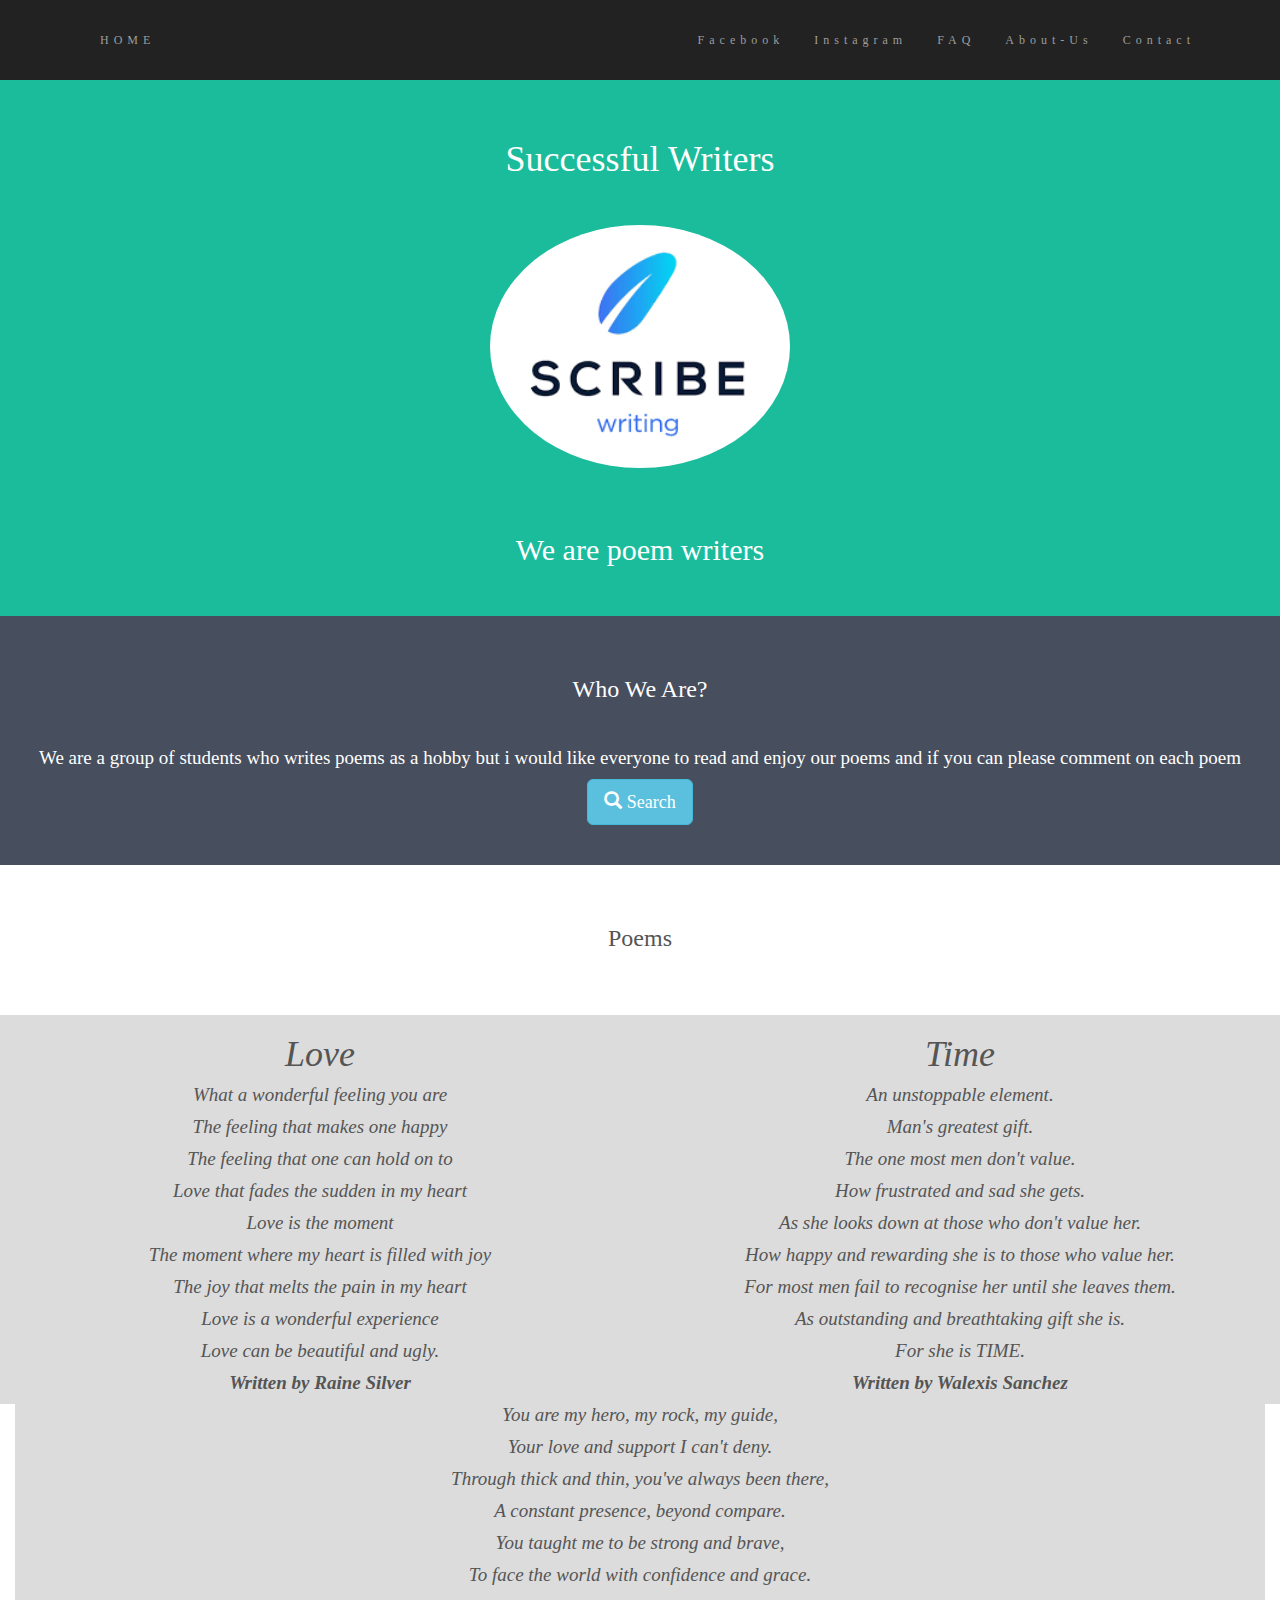
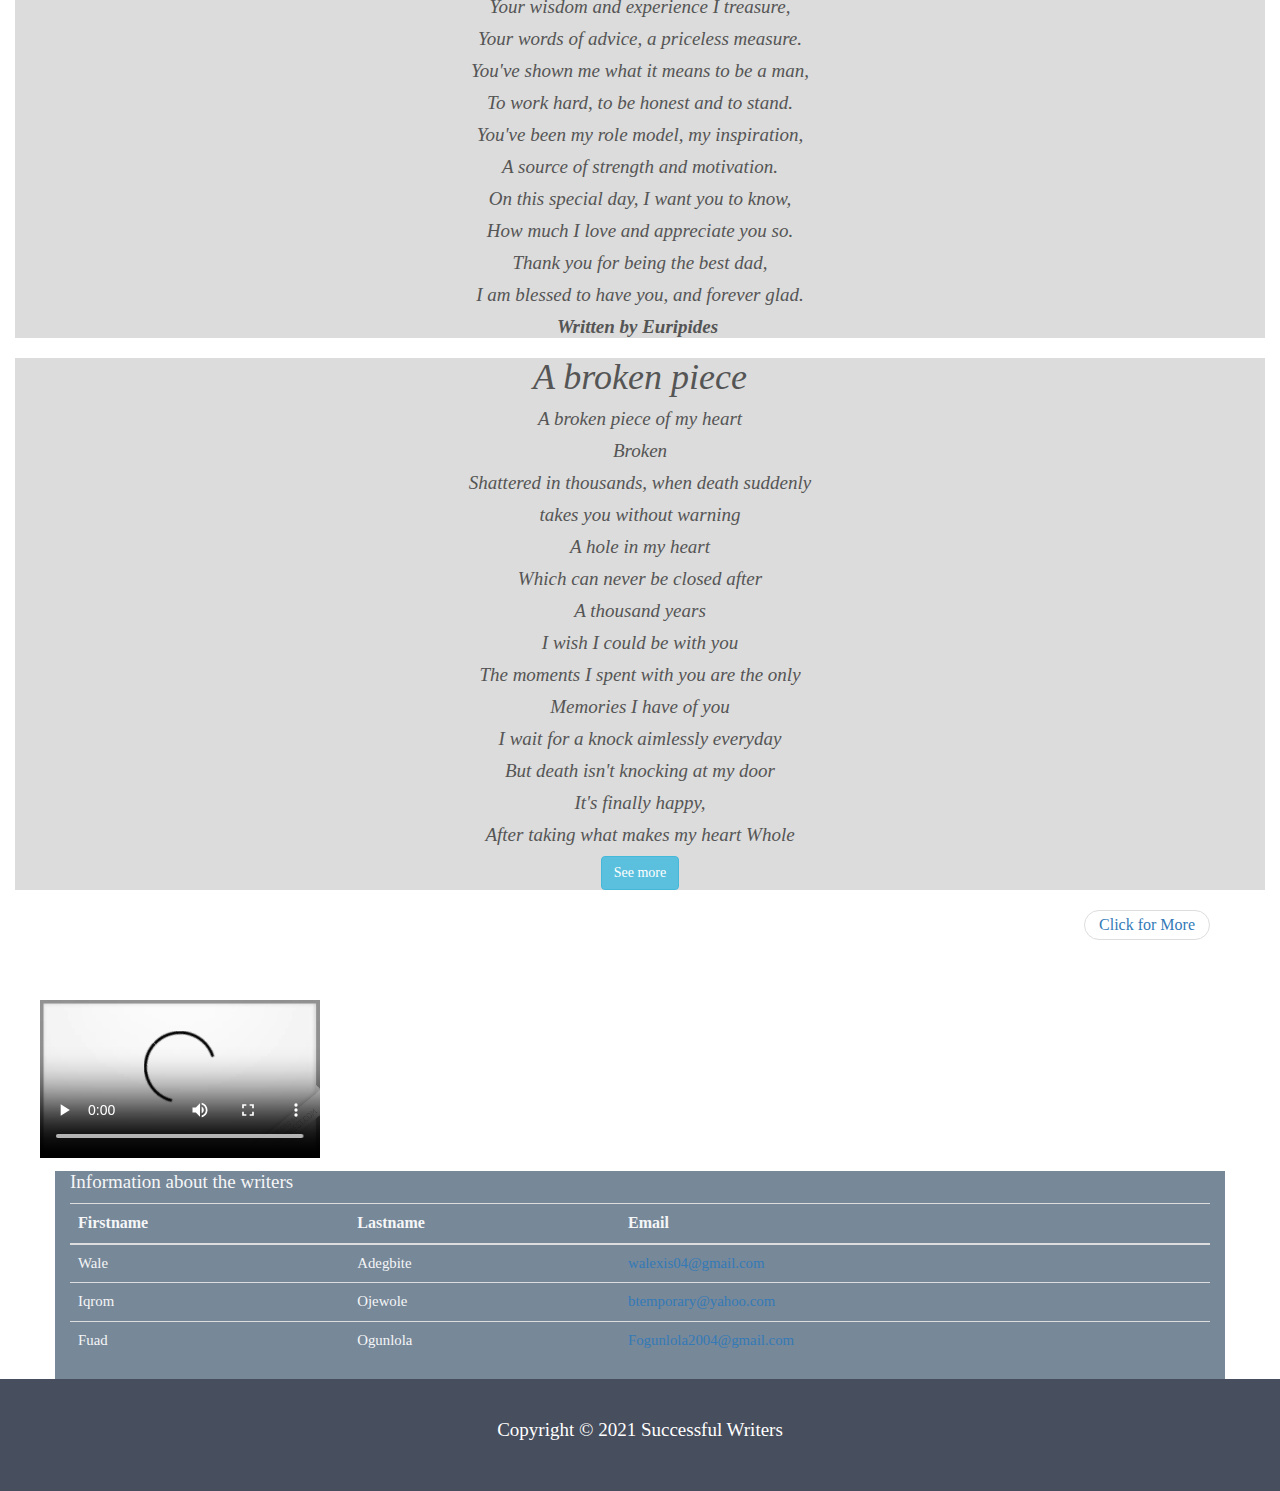
<file: index.html>
<!DOCTYPE html>
<html lang="en">
<head>
  <link rel="shortcut icon" href="ee.ico">
  <title>Poetry</title>
  <meta charset="utf-8">
   <meta http-equiv="X-UA-Compatible" content="IE=Edge">
  <meta name="viewport" content="height=device-height, initial-scale=1.0, maximum-scale=1.0, user-scalable=no">
  <link rel="stylesheet" href="css/bootstrap.min.css">
  <link href="http://fonts.googleapis.com/css?family=Montserrat" rel="stylesheet">
  <script src="js/jquery.min.js"></script>
  <script src="js/bootstrap.min.js"></script>

  <style>
  body {
      font: 16px Playfair, serif;
      color: #f5f6f7;
  }
  p {font-size: 19px;}
  .margin {
    margin-bottom: 45px;
   
    }
  .bg-1 { 
      background-color:#1abc9c; 
      color: #ffffff;   
  }
  .bg-2 { 
      background-color: #474e5d; 
      color: #ffffff;
  }
  .bg-3 { 
      background-color: white; 
      color: #555555;
  }
  .bg-4 { 
      background-color: #2f2f2f; 
      color: white;
  }
  .container-fluid {
      padding-top: 40px;
      padding-bottom: 40px;
  }
  .navbar {
      padding-top: 15px;
      padding-bottom: 15px;
      border: 0;
      border-radius: 0;
      margin-bottom: 0;
      font-size: 12px;
      letter-spacing: 5px;
  }
  .navbar-nav  li a:hover {
      color: #1abc9c !important;
  }
.fa
{
padding:15px;
font-size:25px;
color: #fff;
}

.fa:hover
{
color:d5d5d5;
text-decoration:none;
}
td{
  font-size: 14.8px;
}
#myBtn {
  display: none;
  position: fixed;
  bottom: 20px;
  right: 30px;
  z-index: 99;
  font-size: 18px;
  border: none;
  outline: none;
  background-color: rgb(209, 200, 200);
  color: aquamarine;
  cursor: pointer;
  padding: 15px;
  border-radius: 4px;
}

#myBtn:hover {
  background-color: rgb(10, 4, 4);
}
  </style>
</head>
<body>
<nav class="navbar navbar-inverse">
        <div class="container">
          <div class="navbar-header">
            <button type="button" class="navbar-toggle" data-toggle="collapse" data-target="#myNavbar">
              <span class="icon-bar"></span>
              <span class="icon-bar"></span>
              <span class="icon-bar"></span>                        
            </button>
              
            <a class="navbar-brand"></a>
          </div>
          <div class="collapse navbar-collapse" id="myNavbar">
            <ul class="nav navbar-nav">
                     <li><a href="index.html">HOME</a></li>    
            </ul>
            <ul class="nav navbar-nav navbar-right">
              <li><a href="https://www.facebook.com/Successful-writers-105832114371829" target="_blank"><span class="glyphicon glyphicon-facebook"></span>Facebook </a></li>
              <li><a href="https://www.instagram.com/successful_writers/" target="_blank"><span class="glyphicon glyphicon-instagram"></span>Instagram </a></li>
              <li><a href="FAQ.html" ></span>FAQ </a></li>
              <li><a href="About-Us.html" ></span>About-Us</a></li>
              <li><a href="CONTACT-US.html" ></span>Contact</a></li>
            </ul>
          </div>
        </div>
      </nav>
    
<div class="container-fluid bg-1 text-center">
  <h1 class="margin">Successful Writers</h1>
  <img src="image/o.png" class="img-responsive img-circle margin" style="display:inline" alt="Bird" width="300" height="300">
  <h2>We are poem writers</h2>
</div>

<div class="container-fluid bg-2 text-center">
  <h3 class="margin">Who We Are?</h3>
  <p>We are a group of students who writes poems as a hobby  but i would  like everyone to read and enjoy our poems and if you can please comment on each poem </p>
  <a href="https://www.google.com/search" class="btn btn-info btn-lg" target="_blank"><span class="glyphicon glyphicon-search"></span> Search</a>
</div>



<div class="container-fluid bg-3 text-center">    
<div class="row">
    <h3 class="margin">Poems</h3><br>
    <div class="col-sm-6" style="background-color:gainsboro;">
        <em><h1> Love</h1>   </em>
      <em><p>What a wonderful feeling you are</p></em>
      <em><p> The feeling that makes one happy</p></em>
      <em><p>The feeling that one can hold on to</p></em>
      <em><p>Love that fades the sudden in my heart </p></em>
      <em><p>Love is the moment</p></em>
      <em><p>The moment where my heart is filled with joy </p></em>
      <em><p>The joy that melts the pain in my heart </p></em>
      <em><p>Love is a wonderful experience </p></em>
     <em><p>Love can be beautiful and ugly.</p></em> 
    <b><em><p>Written by Raine Silver</p></em></b> 
    </div>

    <div class="col-sm-6" style="background-color:gainsboro;">
      <em><h1>Time</h1></em>
      <em><p> An unstoppable element.</p></em>
      <em><p>  Man's greatest gift.</p></em>
      <em><p> The one most men don't value.</p></em>
      <em><p> How frustrated and sad she gets.</p></em>
      <em><p>  As she looks down at those who don't value her.</p></em>
      <em><p>  How happy and rewarding she is to those who value her.</p></em>
      <em><p>  For most men fail to recognise her until she leaves them.</p></em>
      <em><p> As outstanding and breathtaking gift she is.</p></em>
     <em> <p>For she is TIME.</p></em>
    <b> <em><p>Written by Walexis Sanchez</p></em></b>
    </div>

  </div>

 <div class="col-sm-13" style="background-color:gainsboro;" font-size="12">   
<em><p>   You are my hero, my rock, my guide,</p></em>
<em><p> Your love and support I can't deny.</p></em>
<em><p> Through thick and thin, you've always been there,</p></em>
<em><p> A constant presence, beyond compare.</p></em>

<em><p> You taught me to be strong and brave,</p></em>
<em><p> To face the world with confidence and grace.</p></em>
<em><p> Your wisdom and experience I treasure,</p></em>
<em><p> Your words of advice, a priceless measure.</p></em>

<em><p> You've shown me what it means to be a man,</p></em>
<em><p> To work hard, to be honest and to stand.</p></em>
<em><p> You've been my role model, my inspiration,</p></em>
<em><p> A source of strength and motivation.</p></em>

<em><p> On this special day, I want you to know,</p></em>
<em><p> How much I love and appreciate you so.</p></em>
<em><p> Thank you for being the best dad,</p></em>
<em><p> I am blessed to have you, and forever glad.</p></em>
        <b> <em><p>  Written by Euripides </p></em></b>
    </div>

  <div class="col-sm-13" style="background-color:gainsboro;">                              
      <em><h1> A broken piece</h1></em>
      <em><p>  A broken piece of my heart</p></em>
      <em><p>   Broken</p></em>
      <em><p>  Shattered in thousands, when death suddenly</p></em>
      <em><p>  takes you without warning</p></em>
      <em><p>  A hole in my heart</p></em>
      <em><p> Which can never be closed after</p></em>
      <em><p>  A thousand years</p></em>
      <em><p> I wish I could be with you</p></em>
     <em> <p>The moments I spent with you are the only</p></em>
     <em><p>  Memories I have of you</p></em>
     <em><p>I wait for a knock aimlessly everyday </p></em>
    <em> <p> But death isn't knocking at my door</p></em>
    <em> <p> It's finally happy,</p></em>
    <em> <p> After taking what makes my heart Whole</p></em>

    <button type="button" class="btn btn-info" data-toggle="collapse" data-target="#demo">See more</button>
    <div id="demo" class="collapse out">
        <em> <p> I question death</p></em>
        <em> <p> But it never seems to answer me</p></em>
        <em> <p> Up till date I yearn for my heart to be</p></em>
        <em> <p> Whole again.</p></em>
        <b> <em><p>  Written by Raine Silver</p></em></b>
    </div>

    </div>

    <div class="container">                
      <ul class="pager">
        <li class="next"><a href="projectweb2.html">Click for More</a></li>
      </ul>
    </div>

</div>

<ul>
    <video src="video/vis.mp4" controls type="video/mp4"  width="280px" height="auto"></video>
</ul>

 
  <div class="container"  style="background-color:lightslategray;">
      
      <p>Information about the writers</p>            
      <table class="table ">
          <tr>
            <th>Firstname</th>
            <th>Lastname</th>
            <th>Email</th>
          </tr>
        <tbody>
          <tr>
            <td>Wale</td>
            <td>Adegbite</td>
            <td><a href="mailto:walexis04@gmail.com">walexis04@gmail.com</a></td>
          </tr>
          <tr>
            <td>Iqrom</td>
            <td>Ojewole</td>
            <td> <a href="mailto:btemporary@yahoo.com">btemporary@yahoo.com</a> </td>
          </tr>
          <tr>
            <td>Fuad</td>
            <td>Ogunlola</td>
           <td> <a href="mailto:Fogunlola2004@gmail.com">Fogunlola2004@gmail.com</a> </td>
          </tr>
        </tbody>
      </table>
    </div>
  

<button onclick="topFunction()" id="myBtn" title="Go to top">Top</button>
    <script>
      //Get the button
      var mybutton = document.getElementById("myBtn");
      
      // When the user scrolls down 20px from the top of the document, show the button
      window.onscroll = function() {scrollFunction()};
      
      function scrollFunction() {
        if (document.body.scrollTop > 20 || document.documentElement.scrollTop > 20) {
          mybutton.style.display = "block";
        } else {
          mybutton.style.display = "none";
        }
      }
      
      // When the user clicks on the button, scroll to the top of the document
      function topFunction() {
        document.body.scrollTop = 0;
        document.documentElement.scrollTop = 0;
      }
      </script>


<footer class="container-fluid bg-2 text-center">
 
     <p>Copyright © 2021 Successful Writers</p>


</footer>


</body>
</html>
</file>
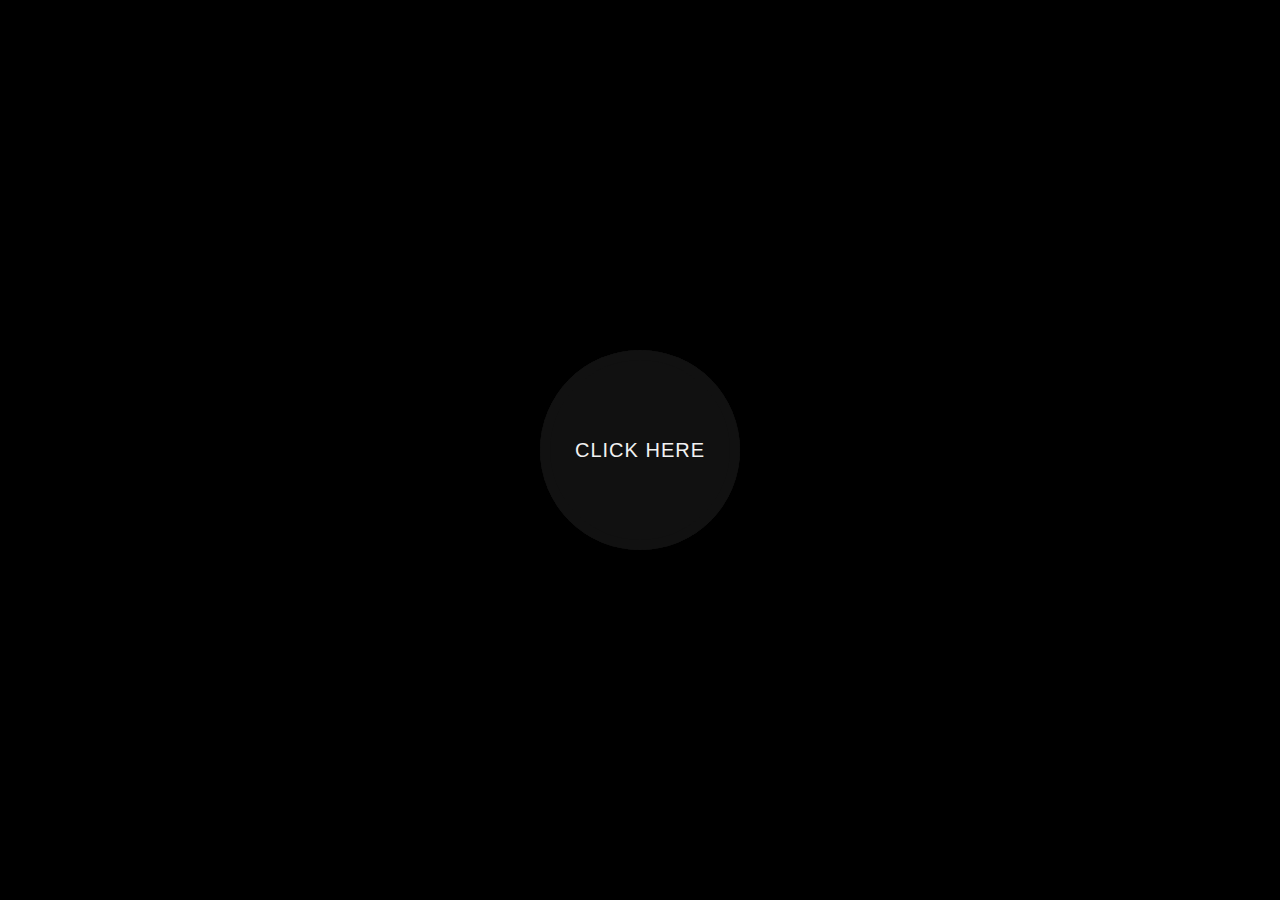
<file: colour effect/index.html>
<!DOCTYPE html>
<html lang="en" dir="ltr">
  <head>
    <meta charset="utf-8">
    <title>Gradient Color </title>
    <link rel="stylesheet" href="style.css">
    <meta name="viewport" content="width=device-width, initial-scale=1.0">
  </head>
  <body>
   <tr>
        <th><span><a href="C:\Users\USER\Desktop\project\projectweb.html"><h2></h2></a</span></th>
</tr>
      <span></span>
      </div>	
      <div class="outer circle">
        <button>Click Here</button>
        <span></span>
        <span></span>
      </div>
    </div>
  </body>
</html>
</file>
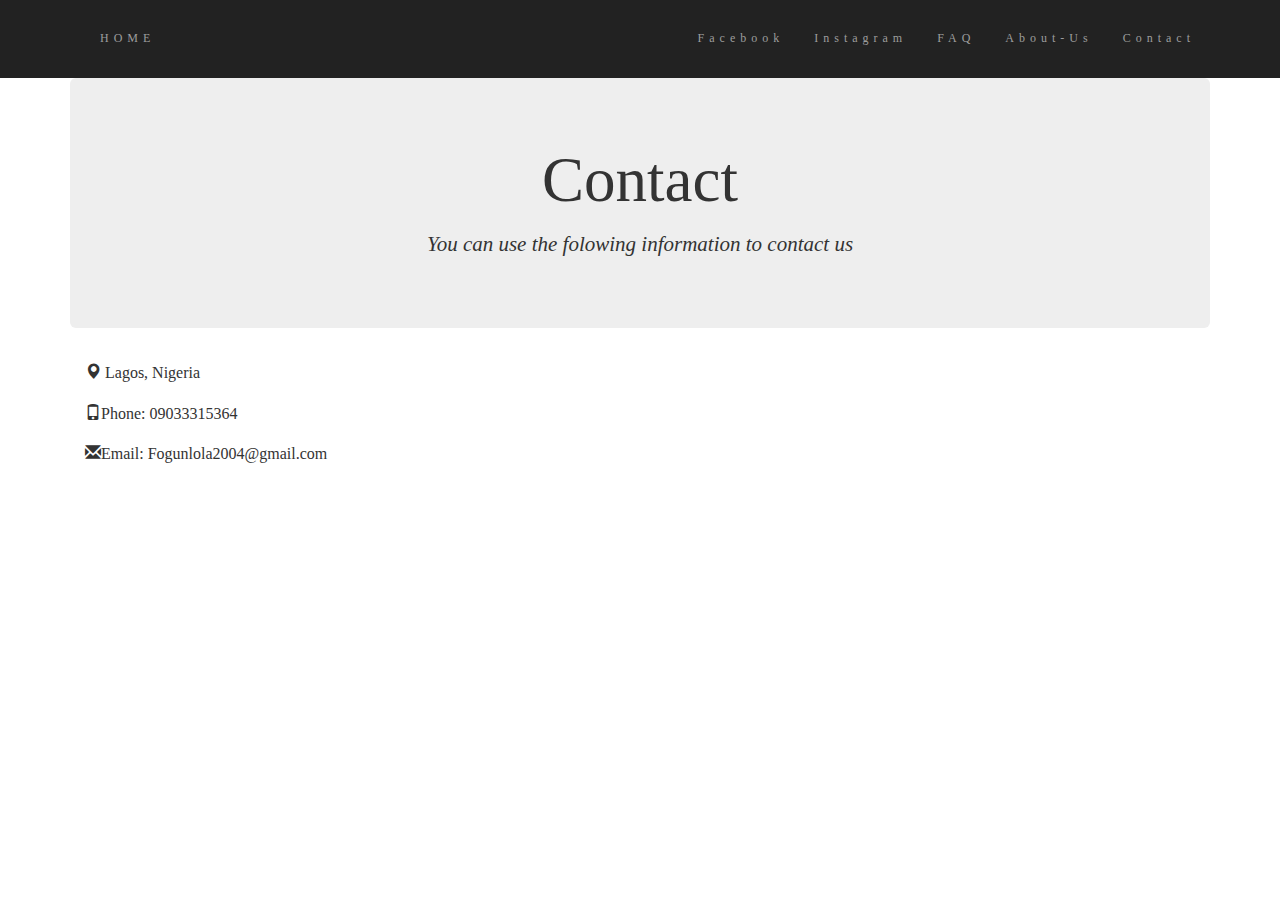
<file: CONTACT-US.html>
<!DOCTYPE html>
<html lang="en">
<head>
  <link rel="shortcut icon" href="ee.ico">
  <title>Contact</title>
  <meta charset="utf-8">
   <meta http-equiv="X-UA-Compatible" content="IE=Edge">
  <meta name="viewport" content="height=device-height, initial-scale=1.0, maximum-scale=1.0, user-scalable=no">
  <link rel="stylesheet" href="css/bootstrap.min.css">
  <link href="http://fonts.googleapis.com/css?family=Montserrat" rel="stylesheet">
  <script src="js/jquery.min.js"></script>
  <script src="js/bootstrap.min.js"></script>

  <style>
  body {
    font: 14px Playfair, serif;
      line-height: 1.9;
    
  }
  p {font-size: 16px;}
  .margin {
    margin-bottom: 45px;
   
    }
  .bg-1 { 
      background-color:#1abc9c; 
      color: #1b1717;   
   
  }
  .bg-2 { 
      background-color: #474e5d; 
      color: #ffffff;
 
  }
  .bg-3 { 
    
      color: #555555;
  }
  .bg-4 { 
      background-color: #2f2f2f; 
      color: rgb(216, 13, 13);
  }
  .container-fluid {
      padding-top: 120px;
      padding-bottom: 115px;

  }
  .navbar {
      padding-top: 13px;
      padding-bottom: 15px;
      border: 0;
      border-radius: 0;
      margin-bottom: 0;
      font-size: 12px;
      letter-spacing: 5px;
  }
  .navbar-nav  li a:hover {
      color: #1abc9c !important;
  }
.fa
{
padding:15px;
font-size:25px;
color: rgb(167, 18, 18);
}

.fa:hover
{
color:d5d5d5;
text-decoration:none;
}

  </style>
</head>
<body>
    <nav class="navbar navbar-inverse  ">
        <div class="container">
          <div class="navbar-header">
            <button type="button" class="navbar-toggle" data-toggle="collapse" data-target="#myNavbar">
              <span class="icon-bar"></span>
              <span class="icon-bar"></span>
              <span class="icon-bar"></span>                        
            </button>
              
            <a class="navbar-brand"></a>
          </div>
          <div class="collapse navbar-collapse" id="myNavbar">
            <ul class="nav navbar-nav">
                     <li><a href="index.html">HOME</a></li>    
            </ul>
            <ul class="nav navbar-nav navbar-right">
              <li><a href="https://www.facebook.com/Successful-writers-105832114371829" target="_blank"><span class="glyphicon glyphicon-facebook"></span>Facebook </a></li>
              <li><a href="https://www.instagram.com/successful_writers/" target="_blank"><span class="glyphicon glyphicon-instagram"></span>Instagram </a></li>
              <li><a href="FAQ.html" ></span>FAQ </a></li>
              <li><a href="About-Us.html" ></span>About-Us </a></li>
              <li><a href="CONTACT-US.html" ></span>Contact </a></li>
            </ul>
          </div>
        </div>
      </nav>
  <div class="container">
    <div class="jumbotron">
          <h1 class="text-center">Contact</h1>
          <p class="text-center"><em>You can use the folowing information to contact us</em></p>
    </div>
    <div id="contact" class="container">
          
        
          <div class="row">
            <div class="col-md-4">
              <p><span class="glyphicon glyphicon-map-marker"></span> Lagos, Nigeria</p>
              <p><span class="glyphicon glyphicon-phone"></span>Phone: 09033315364</p>
              <p><span class="glyphicon glyphicon-envelope"></span>Email: Fogunlola2004@gmail.com</p>	   
            </div>
          
            </div>
          </div>
          </div>

 

    
</body> 
</html>
</file>
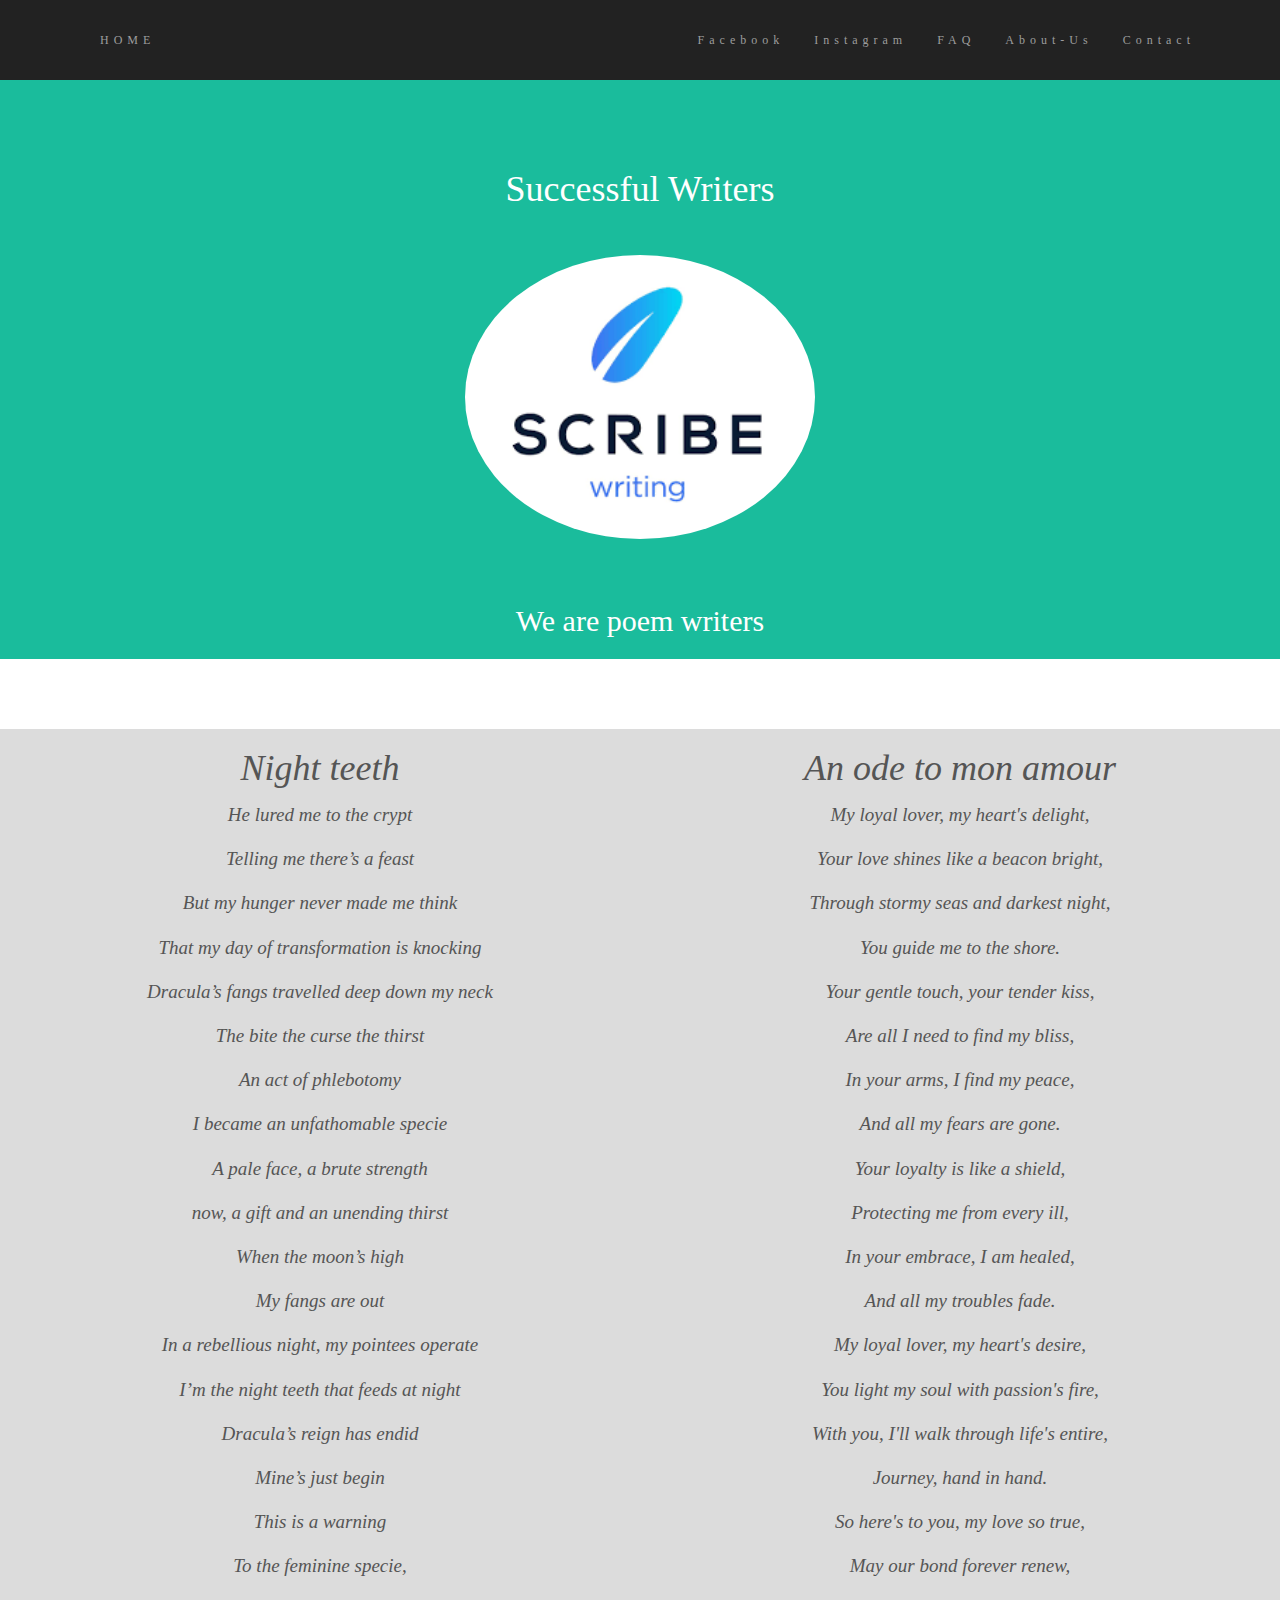
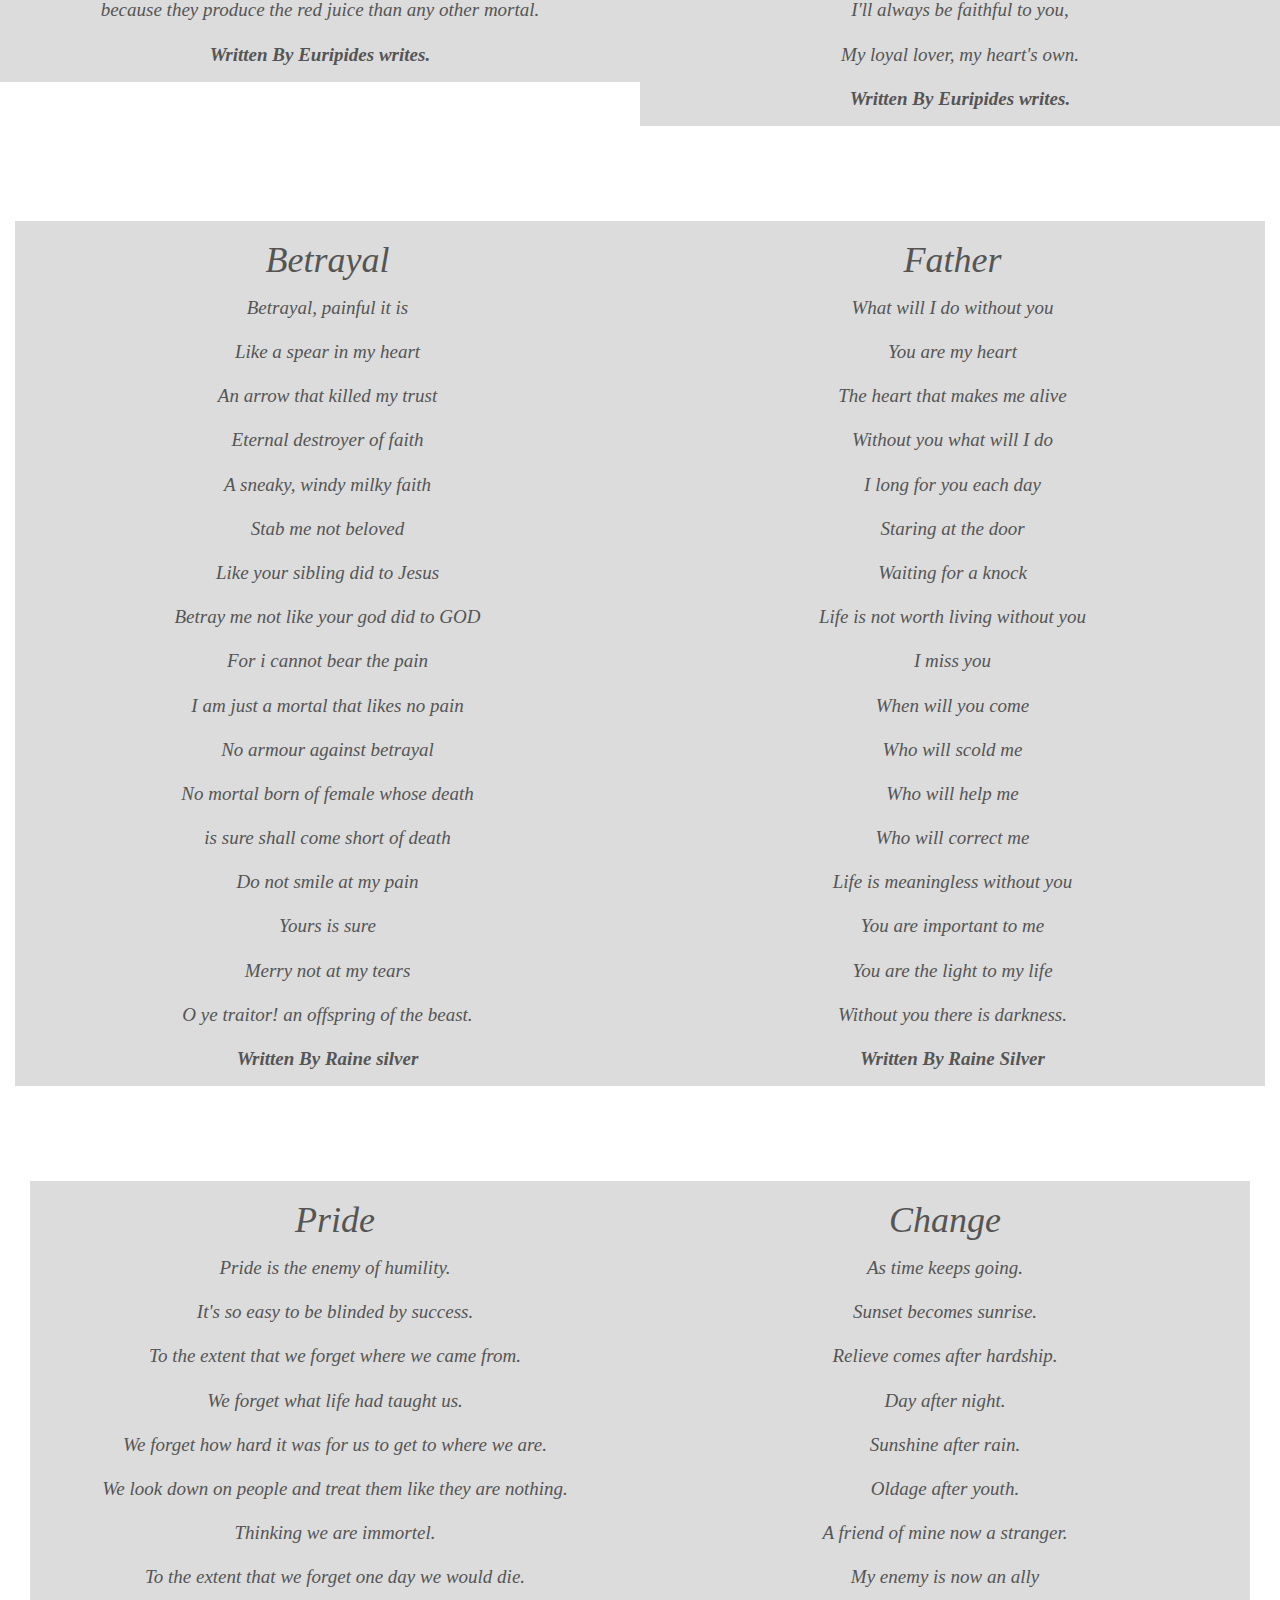
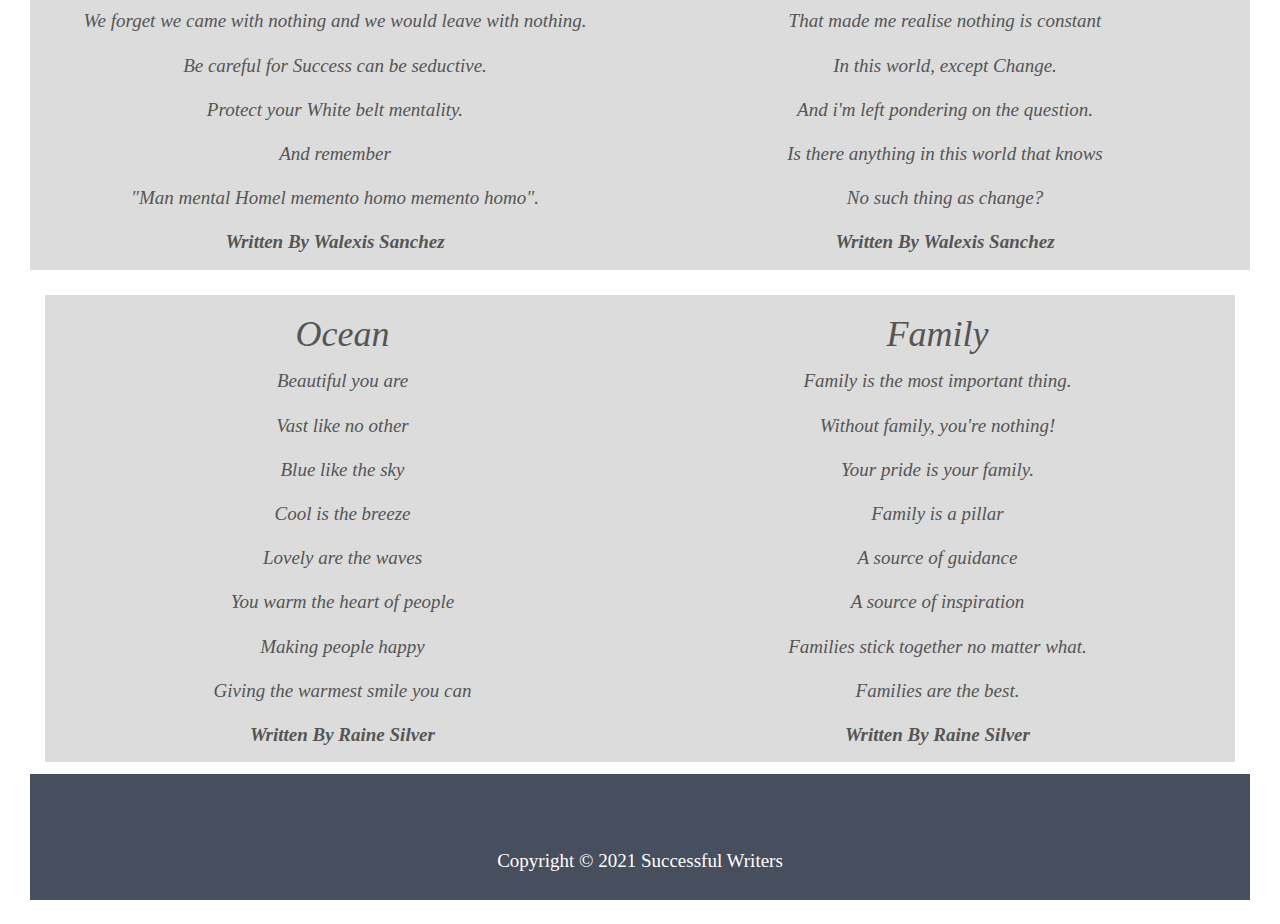
<file: projectweb2.html>
<!DOCTYPE html>
<html lang="en">
<head>
    <link rel="shortcut icon" href="ee.ico">
  <title>Poetry</title>
  <meta charset="utf-8">
   <meta http-equiv="X-UA-Compatible" content="IE=Edge">
  <meta name="viewport" content="width=device-width, initial-scale=1, maximum-scale=1">
  <link rel="stylesheet" href="css/bootstrap.min.css">
  <link href="http://fonts.googleapis.com/css?family=Montserrat" rel="stylesheet">
  <script src="js/jquery.min.js"></script>
  <script src="js/bootstrap.min.js"></script>
  <style>
  body {
    font: 14px Playfair, serif;
      line-height: 1.8;
      color: #f5f6f7;
  }
  p {font-size: 19px;}
  .margin {margin-bottom: 45px;}
  .bg-1 { 
      background-color: #1abc9c; 
      color: #ffffff;
  }
  .bg-2 { 
      background-color: #474e5d; 
      color: #ffffff;
  }
  .bg-3 { 
      background-color: white; 
      color: #555555;
  }
  .bg-4 { 
      background-color: #2f2f2f; 
      color: grey;
  }
  .container-fluid {
      padding-top: 70px;
      padding-bottom: 12px;
  }
  .navbar {
      padding-top: 15px;
      padding-bottom: 15px;
      border: 0;
      border-radius: 0;
      margin-bottom: 0;
      font-size: 12px;
      letter-spacing: 5px;
  }
  .navbar-nav  li a:hover {
      color: #1abc9c !important;
  }
  </style>
</head>
<body>
<nav class="navbar navbar-inverse   ">
        <div class="container">
          <div class="navbar-header">
            <button type="button" class="navbar-toggle" data-toggle="collapse" data-target="#myNavbar">
              <span class="icon-bar"></span>
              <span class="icon-bar"></span>
              <span class="icon-bar"></span>                        
            </button>
              
            <a class="navbar-brand"></a>
          </div>
          <div class="collapse navbar-collapse" id="myNavbar">
            <ul class="nav navbar-nav ">
                    <li><a href="index.html">HOME</a></li>
 </ul> 
            <ul class="nav navbar-nav navbar-right">
              <li><a href="https://www.facebook.com/Successful-writers-105832114371829"   target="_blank"><span class="glyphicon glyphicon-facebook"></span>Facebook </a></li>
              <li><a href="https://www.instagram.com/successful_writers/" target="_blank"><span class="glyphicon glyphicon-instagram"></span>Instagram </a></li>
              <li><a href="FAQ.html" ></span>FAQ </a></li>
              <li><a href="About-Us.html" ></span>About-Us</a></li>
              <li><a href="CONTACT-US.html" ></span>Contact</a></li>
            </ul>
          </div>
        </div>
      </nav>
    



<div class="container-fluid bg-1 text-center">
  <h1 class="margin">Successful Writers</h1>
  <img src="image/o.png" class="img-responsive img-circle margin" style="display:inline" alt="Bird" width="350" height="350">
  <h2>We are poem writers</h2>
</div>

    <div class="container-fluid bg-3 text-center">    
    <div class="row">
 <div class="col-sm-6" style="background-color:gainsboro;">  
     <em><h1>  Night teeth</h1>   </em>
           <em><p> He lured me to the crypt</p></em> 
    <em><p> Telling me there’s a feast</p></em>
   <em><p>  But my hunger never made me think </p></em>
     <em><p>That my day of transformation is knocking</p></em>

    <em><p> Dracula’s fangs travelled deep down my neck </p></em>
   <em><p> The bite the curse the thirst </p></em>
   <em><p> An act of phlebotomy </p></em>
   <em><p> I became an unfathomable specie </p></em>

   <em><p> A pale face, a brute strength </p></em>
   <em><p> now, a gift and an unending thirst </p></em>
   <em><p> When the moon’s high</p></em>
   <em><p> My fangs are out </p></em>
   <em><p> In a rebellious night, my pointees operate </p></em>

  <em><p> I’m the night teeth that feeds at night </p></em>
   <em><p>Dracula’s reign has endid </p></em>
  <em><p> Mine’s just begin </p></em>
  <em><p> This is a warning </p></em>
  <em><p> To the feminine specie, </p></em>
  <em><p> because they produce the red juice than any other mortal.</p></em>
       <b> <em><p> Written By Euripides writes.</p></em></b> 
        </div>
        
 <div class="col-sm-6" style="background-color:gainsboro;"> 
      <em><h1>  An ode to mon amour</h1>   </em>
   <em><p>  My loyal lover, my heart's delight,</p></em>
    <em><p> Your love shines like a beacon bright,</p></em>
    <em><p>Through stormy seas and darkest night,</p></em>
   <em><p> You guide me to the shore.</p></em>

   <em><p> Your gentle touch, your tender kiss,</p></em>
   <em><p> Are all I need to find my bliss,</p></em>
   <em><p> In your arms, I find my peace,</p></em>
   <em><p> And all my fears are gone.</p></em>

  <em><p> Your loyalty is like a shield,</p></em>
  <em><p> Protecting me from every ill,</p></em>
  <em><p> In your embrace, I am healed,</p></em>
  <em><p> And all my troubles fade.</p></em>

  <em><p> My loyal lover, my heart's desire,</p></em>
 <em><p>  You light my soul with passion's fire,</p></em>
  <em><p> With you, I'll walk through life's entire,</p></em>
 <em><p>  Journey, hand in hand.</p></em>

 <em><p>  So here's to you, my love so true,</p></em>
<em><p>   May our bond forever renew,</p></em>
  <em><p> I'll always be faithful to you,</p></em>
  <em><p> My loyal lover, my heart's own.</p></em>
<b> <em><p> Written By Euripides writes.</p></em></b> 
     
        </div>
         </div>
      <br>        
<div class="container-fluid bg-3 text-center">    
    <div class="row">
 <div class="col-sm-6" style="background-color:gainsboro;">                   
                                            
            <em><h1>  Betrayal</h1>   </em>
          <em><p>Betrayal, painful it is</p></em>
          <em><p> Like a spear in my heart</p></em>
          <em><p>An arrow that killed my trust</p></em>
          <em><p>Eternal destroyer of faith</p></em>
          <em><p>A sneaky, windy milky faith</p></em>
          <em><p> Stab me not beloved </p></em>
          <em><p> Like your sibling did to Jesus</p></em>
          <em><p>Betray me not like your god did to GOD</p></em>
         <em><p>For i cannot bear the pain</p></em> 
         <em><p>I am just a mortal that likes no pain</p></em>
         <em><p>No armour against betrayal</p></em> 
         <em><p>No mortal born of female whose death</p></em> 
         <em><p>is sure shall come short of death</p></em>
         <em><p>Do  not smile at my pain</p></em> 
         <em><p>Yours is sure</p></em>
         <em><p>Merry not at my tears</p></em>
         <em><p>O ye traitor! an offspring of the beast.</p></em>
       <b> <em><p> Written By Raine silver</p></em></b> 
        </div>

        <div class="col-sm-6" style="background-color:gainsboro;">                      
                  <em><h1> Father</h1></em>
          <em><p> What will I do without you</p></em>
          <em><p>You are my heart </p></em>
          <em><p> The heart that makes me alive </p></em>
          <em><p> Without you what will I do</p></em>
          <em><p> I long for you each day </p></em>
          <em><p> Staring at the door  </p></em>
          <em><p> Waiting for a knock </p></em>
          <em><p>Life is not worth living without you  </p></em>
         <em> <p>I miss you </p></em>
         <em><p>When will you come </p></em>
         <em><p> Who will scold me </p></em>
         <em><p> Who will help me </p></em>
        <em> <p>Who will correct me </p></em>
        <em><p>Life is meaningless without you </p></em>
        <em> <p> You are important to me </p></em>
        <em><p>You are the light to my life </p></em>
        <em> <p>Without you there is darkness. </p></em>
       <b> <em><p> Written By Raine Silver</p></em></b>
        </div>
      </div>  
<br>
<div class="container-fluid bg-3 text-center">    
    <div class="row">
        <div class="col-sm-6" style="background-color:gainsboro;">                   
                                             
            <em><h1>  Pride</h1>   </em>
          <em><p>Pride is the enemy of humility.</p></em>
          <em><p> It's so easy to be blinded by success.</p></em>
          <em><p>To the extent that we forget where we came from.</p></em>
          <em><p>We forget what life had taught us.</p></em>
          <em><p>We forget how hard it was for us to get to where we are.</p></em>
          <em><p> We look down on people and treat them like they are nothing. </p></em>
          <em><p> Thinking we are immortel.</p></em>
          <em><p>To the extent that we forget one day we would die.</p></em>
         <em><p>We forget we came with nothing and we would leave with nothing.</p></em> 
         <em><p>Be careful for Success can be seductive.</p></em>
         <em><p>Protect your White belt mentality.</p></em> 
         <em><p>And remember</p></em>
        <em><p>"Man mental Homel memento homo memento homo".</p></em> 
      <b>  <em><p> Written By Walexis Sanchez  </p></em></b> 
        </div>

        <div class="col-sm-6" style="background-color:gainsboro;">                      
                  <em><h1> Change</h1></em>
          <em><p> As time keeps going.</p></em>
          <em><p>Sunset becomes sunrise.</p></em>
          <em><p> Relieve comes after hardship.</p></em>
          <em><p> Day after night.</p></em>
          <em><p> Sunshine after rain. </p></em>
          <em><p> Oldage after youth.  </p></em>
          <em><p> A friend of mine now a stranger. </p></em>
          <em><p>My enemy is now an ally </p></em>
         <em> <p>That made me realise nothing is constant </p></em>
         <em><p>In this world, except Change.</p></em>
         <em><p> And i'm left pondering on the question.</p></em>
         <em><p> Is there anything in this world that knows </p></em>
        <em> <p>No such thing as change? </p></em>
      <b>  <em><p> Written By Walexis Sanchez</p></em></b>
        </div>
      </div>  
<br>
      <div class="col-sm-6" style="background-color:gainsboro;">                                                 
          <em><h1>     Ocean</h1></em>
          <em><p>   Beautiful you are</p></em>
          <em><p> Vast like no other  </p></em>
          <em><p> Blue like the sky </p></em>
          <em><p>  Cool is the breeze </p></em>
          <em><p>  Lovely are the waves </p></em>
          <em><p> You warm the heart of people </p></em>
          <em><p>    Making people happy  </p></em>
        <em> <p>   Giving the warmest smile you can </p></em>
    <b>   <em> <p> Written By Raine Silver</p></em></b> 
        </div>
        <div class="col-sm-6" style="background-color:gainsboro;">                                   
                <em><h1>  Family</h1></em>
                <em><p> Family is the most important thing.</p></em>
                <em><p>   Without family, you're nothing!  </p></em>
                <em><p>  Your pride is your family. </p></em>
                <em><p>       Family is a pillar</p></em>
                <em><p>  A source of guidance </p></em>
                <em><p> A source of inspiration </p></em>
                <em><p>    Families stick together no matter what.  </p></em>
              <em> <p>    Families are the best.</p></em>
           <b> <em> <p> Written By Raine Silver</p></em></b>  
              </div>
        </div>
 
<footer class="container-fluid bg-2 text-center">
    <p>Copyright © 2021 Successful Writers</p>
</footer>
</body>
</html>
</file>
<file: colour effect/style.css>
*{
  margin: 0;
  padding: 0;
  box-sizing: border-box;
}
html,body{
  display: grid;
  height: 100%;
  place-items: center;
  background: #000;
}
.center{
  display: flex;
  text-align: center;
  align-items: center;
  justify-content: center;
}
.outer{
  position: relative;
  margin: 0 50px;
  background: #111;
}
.button{
  height: 70px;
  width: 220px;
  border-radius: 50px;
}
.circle{
  height: 200px;
  width: 200px;
  border-radius: 50%;
}
.outer button, .outer span{
  position: absolute;
  top: 50%;
  left: 50%;
  transform: translate(-50%, -50%);
}
.outer button{
  background: #111;
  color: #f2f2f2;
  outline: none;
  border: none;
  font-size: 20px;
  z-index: 9;
  letter-spacing: 1px;
  text-transform: uppercase;
  cursor: pointer;
}
.button button{
  height: 60px;
  width: 210px;
  border-radius: 50px;
}
.circle button{
  height: 180px;
  width: 180px;
  border-radius: 50%;
}
.outer span{
  height: 100%;
  width: 100%;
  background: inherit;
}
.button span{
  border-radius: 50px;
}
.circle span{
  border-radius: 50%;
}
.outer:hover span:nth-child(1){
  filter: blur(7px);
}
.outer:hover span:nth-child(2){
  filter: blur(14px);
}
.outer:hover{
  background: linear-gradient(#14ffe9, #ffeb3b, #ff00e0);
  animation: rotate 1.5s linear infinite;
}
@keyframes rotate {
  0%{
    filter: hue-rotate(0deg);
  }
  100%{
    filter: hue-rotate(360deg);
  }
}
@media (max-width: 640px){
  .center{
    flex-wrap: wrap;
    flex-direction: column;
  }
  .outer{
    margin: 50px 0;
  }
}
</file>
